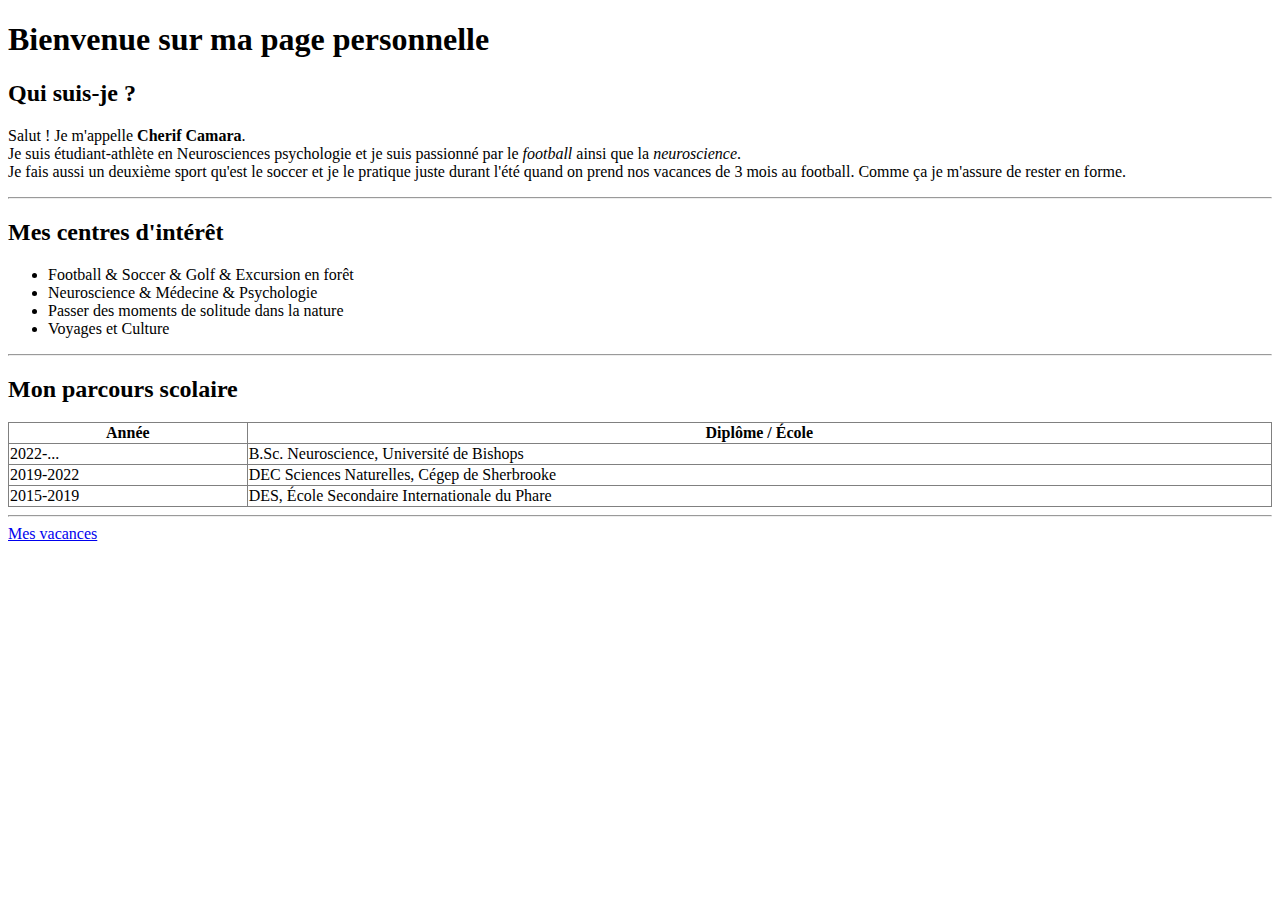
<file: index.html>
<!DOCTYPE html>
<html lang="fr">
    <head>
<meta charset="UTF-8">
  <meta name="author" content="Cherif Camara">
        <title>Checams</title>
    </head>
    <body>
     
  
  <h1>Bienvenue sur ma page personnelle</h1>
  
  <h2>Qui suis-je ?</h2>
  <p>
    Salut ! Je m'appelle <strong>Cherif Camara</strong>.<br>
    Je suis étudiant-athlète en Neurosciences psychologie et je suis passionné par le <em>football</em> ainsi que la <em>neuroscience</em>.<br>
    Je fais aussi un deuxième sport qu'est le soccer et je le pratique juste durant l'été quand on prend nos vacances de 3 mois au football. Comme ça je m'assure de rester en forme.
  </p>
  

    <hr>
  <h2>Mes centres d'intérêt</h2>
  <ul>
    <li>Football &amp; Soccer &amp; Golf &amp; Excursion en forêt</li>
    <li>Neuroscience &amp; Médecine &amp; Psychologie</li>
    <li>Passer des moments de solitude dans la nature</li>
    <li>Voyages et Culture</li>
  </ul>
  

  <hr>
  <h2>Mon parcours scolaire</h2>
  <table border="1" style="width:100%; border-collapse: collapse;">
    <thead>
      <tr>
        <th>Année</th>
        <th>Diplôme / École</th>
      </tr>
    </thead>
    <tbody>
      <tr>
        <td>2022-...</td>
        <td>B.Sc. Neuroscience, Université de Bishops</td>
      </tr>
      <tr>
        <td>2019-2022</td>
        <td>DEC Sciences Naturelles, Cégep de Sherbrooke </td>
      </tr>
      <tr>
        <td>2015-2019</td>
        <td>DES, École Secondaire Internationale du Phare</td>
      </tr>
    </tbody>
  </table>
<hr>
<a href="my_vacations.html"> Mes vacances </a>
</body>
</html>
</file>
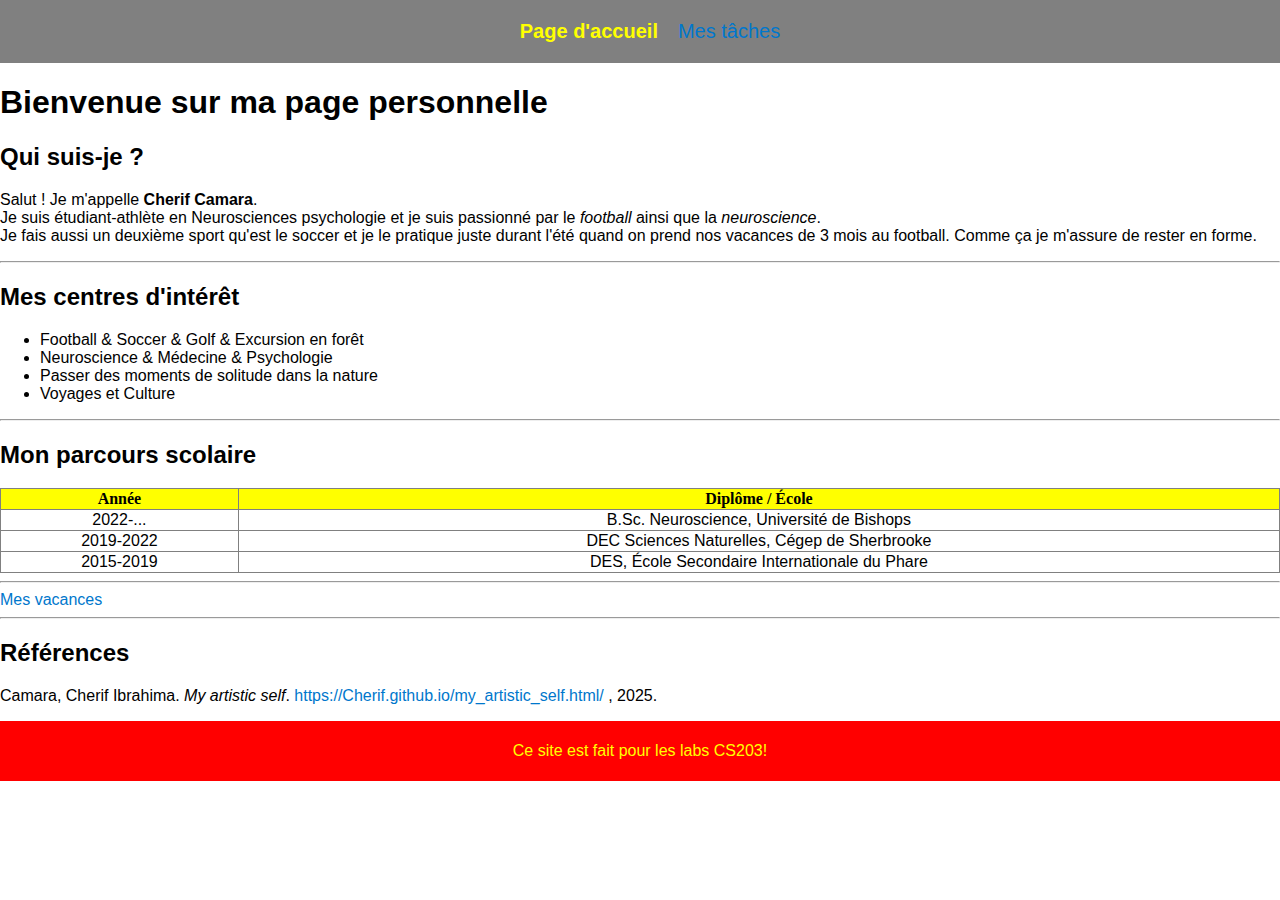
<file: my_site/index.html>
<!DOCTYPE html>
<html lang="fr">
<head>
    <meta charset="UTF-8">
    <meta name="author" content="Cherif Camara">
    <meta name="viewport" content="width=device-width, initial-scale=1.0">
    <title>Checams</title>
    <link rel="stylesheet" href="my_style.css">
</head>
<body>

<div id="main-nav"></div>
<script src="nav.js"></script>
<script>
    const current_path = window.location.pathname.split('/').pop();
    setNav(current_path);
</script>

<div>
    <h1>Bienvenue sur ma page personnelle</h1>

    <h2>Qui suis-je ?</h2>
    <p>
        Salut ! Je m'appelle <strong>Cherif Camara</strong>.<br>
        Je suis étudiant-athlète en Neurosciences psychologie et je suis passionné par le <em>football</em> ainsi que la <em>neuroscience</em>.<br>
        Je fais aussi un deuxième sport qu'est le soccer et je le pratique juste durant l'été quand on prend nos vacances de 3 mois au football. Comme ça je m'assure de rester en forme.
    </p>

    <hr>
    <h2>Mes centres d'intérêt</h2>
    <ul>
        <li>Football &amp; Soccer &amp; Golf &amp; Excursion en forêt</li>
        <li>Neuroscience &amp; Médecine &amp; Psychologie</li>
        <li>Passer des moments de solitude dans la nature</li>
        <li>Voyages et Culture</li>
    </ul>

    <hr>
    <h2>Mon parcours scolaire</h2>
    <table border="1" style="width:100%; border-collapse: collapse;">
        <thead>
            <tr style="background-color: yellow;font-family: Algerian, serif;">
                <th>Année</th>
                <th>Diplôme / École</th>
            </tr>
        </thead>
        <tbody style="text-align: center;">
            <tr>
                <td>2022-...</td>
                <td>B.Sc. Neuroscience, Université de Bishops</td>
            </tr>
            <tr>
                <td>2019-2022</td>
                <td>DEC Sciences Naturelles, Cégep de Sherbrooke</td>
            </tr>
            <tr>
                <td>2015-2019</td>
                <td>DES, École Secondaire Internationale du Phare</td>
            </tr>
        </tbody>
    </table>

    <hr>
    <a href="my_vacations.html">Mes vacances</a>

    <hr>
    <h2>Références</h2>
    <p>
        Camara, Cherif Ibrahima. 
        <i>My artistic self</i>. 
        <a href="my_artistic_self.html" target="_blank">
            https://Cherif.github.io/my_artistic_self.html/
        </a>, 2025.
    </p>

    <footer>
        Ce site est fait pour les labs CS203!
    </footer>
</div>

</body>
</html>
</file>
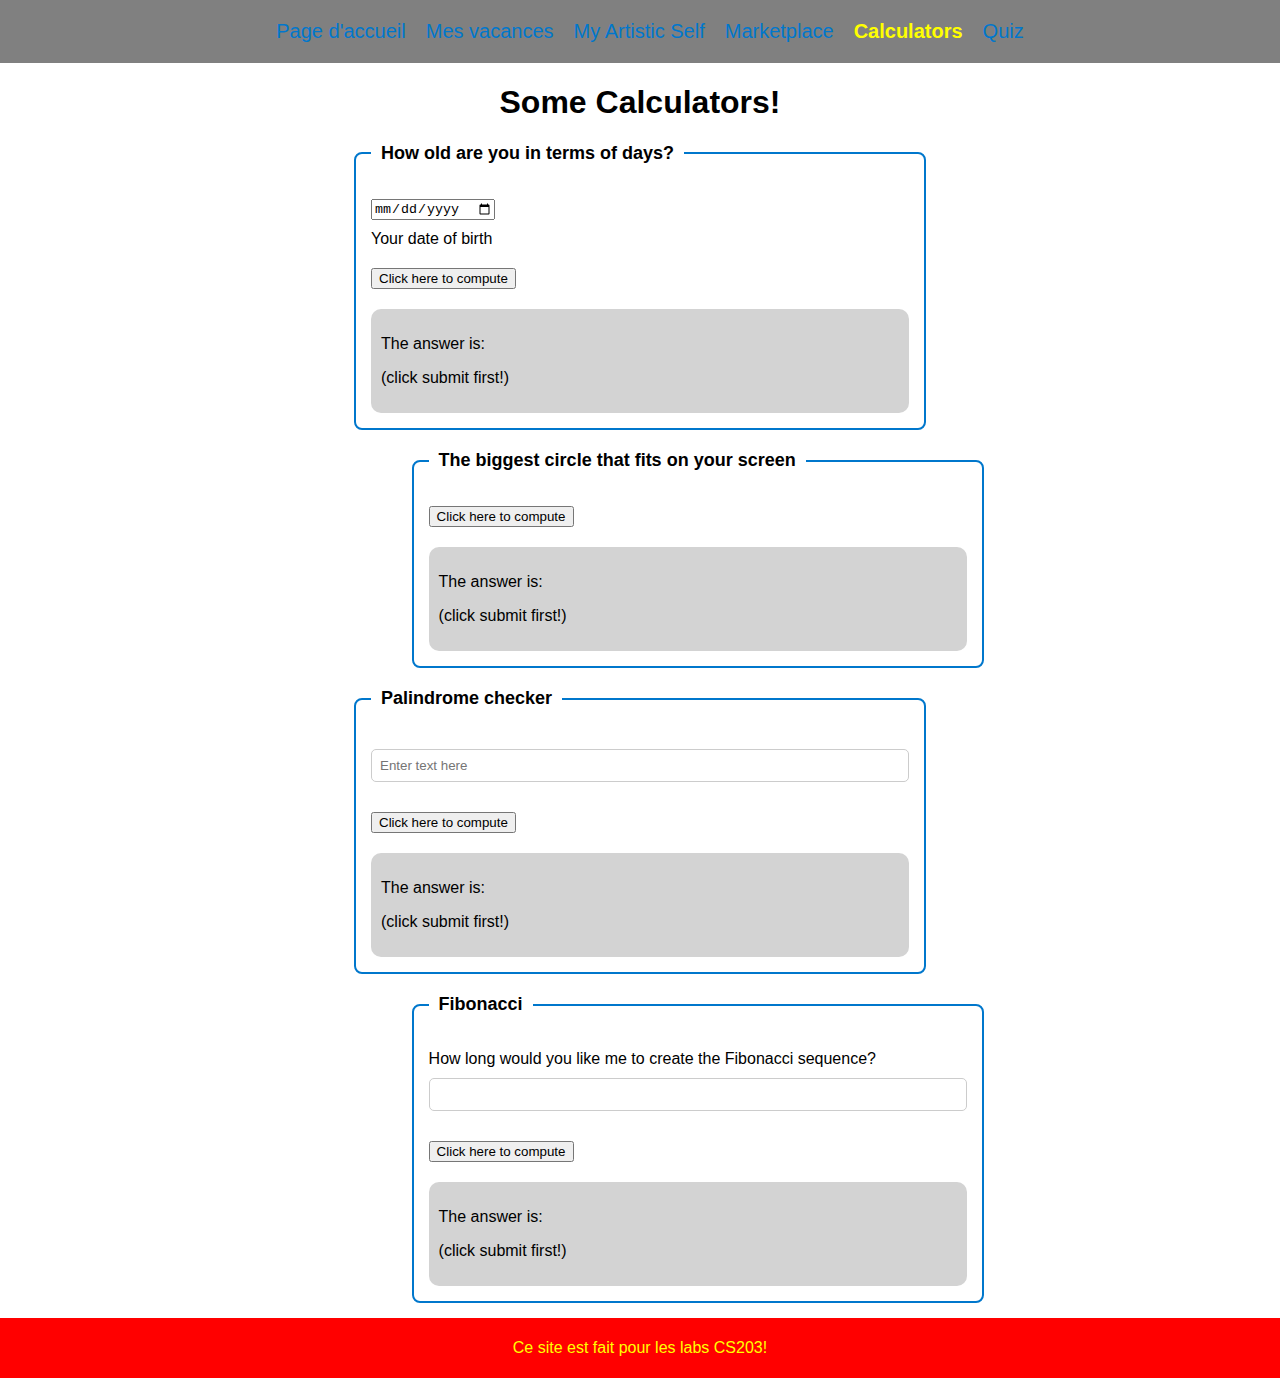
<file: calculators.html>
<!DOCTYPE html>
<html lang="fr">
<head>
  <meta charset="UTF-8">
  <meta name="author" content="Cherif Camara">
  <meta name="viewport" content="width=device-width, initial-scale=1.0">
  <title>Checams – Calculators</title>
  <link rel="stylesheet" href="my_style.css">
  <script src="2-calculator_utils.js"></script>
  <script src="2-calculator.js"></script>
  <style>
    .calculator_div {
      max-width: 45%;
      margin: 0 auto;
    }
    @media screen and (max-width: 800px) {
      .calculator_div {
        max-width: 75%;
      }
    }
    .calculator_div div,
    fieldset {
      margin-top: 20px;
    }
    .answer {
      background-color: LightGray;
      padding: 10px;
      border-radius: 10px;
    }
    .right {
      position: relative;
      left: 10%;
    }
    h1 {
      text-align: center;
    }
    fieldset {
      border: 2px solid #ccc;
      border-radius: 10px;
      padding: 15px;
    }
    legend {
      font-weight: bold;
    }
  </style>
</head>

<body>

<div id="main-nav"></div>
<script src="nav.js"></script>
<script>
    const current_path = window.location.pathname.split('/').pop();
    setNav(current_path);
</script>

<h1>Some Calculators!</h1>

<div class="calculator_div">
    
    <fieldset>
      <legend>How old are you in terms of days?</legend>
      <div>
        <input type="date" id="DOB">
        <label for="DOB">Your date of birth</label>
      </div>
      <div>
        <input type="button" id="submit_days" value="Click here to compute" onclick="compute_days()" />
      </div>
      <div class="answer">
        <p>The answer is:</p>
        <p id="p_answer_days">(click submit first!)</p>
      </div>
    </fieldset>

    <fieldset class="right">
      <legend>The biggest circle that fits on your screen</legend>
      <div>
        <input type="button" id="submit_circle" value="Click here to compute" onclick="compute_circle()" />
      </div>
      <div class="answer">
        <p>The answer is:</p>
        <p id="p_answer_circle">(click submit first!)</p>
      </div>
    </fieldset>

    <fieldset>
      <legend>Palindrome checker</legend>
      <div>
        <input type="text" id="possible_palindrome" placeholder="Enter text here" />
      </div>
      <div>
        <input type="button" id="submit_palindrome" value="Click here to compute" onclick="check_palindrome()" />
      </div>
      <div class="answer">
        <p>The answer is:</p>
        <p id="p_answer_palindrome">(click submit first!)</p>
      </div>
    </fieldset>

    <fieldset class="right">
      <legend>Fibonacci</legend>
      <div>
        <label for="fibo_length">How long would you like me to create the Fibonacci sequence?</label>
        <input type="number" id="fibo_length" />
      </div>
      <div>
        <input type="button" id="submit_fibo" value="Click here to compute" onclick="create_fibo()" />
      </div>
      <div class="answer">
        <p>The answer is:</p>
        <p id="p_answer_fibo">(click submit first!)</p>
      </div>
    </fieldset>
</div>

<footer>
    Ce site est fait pour les labs CS203!
</footer>

</body>
</html>
</file>
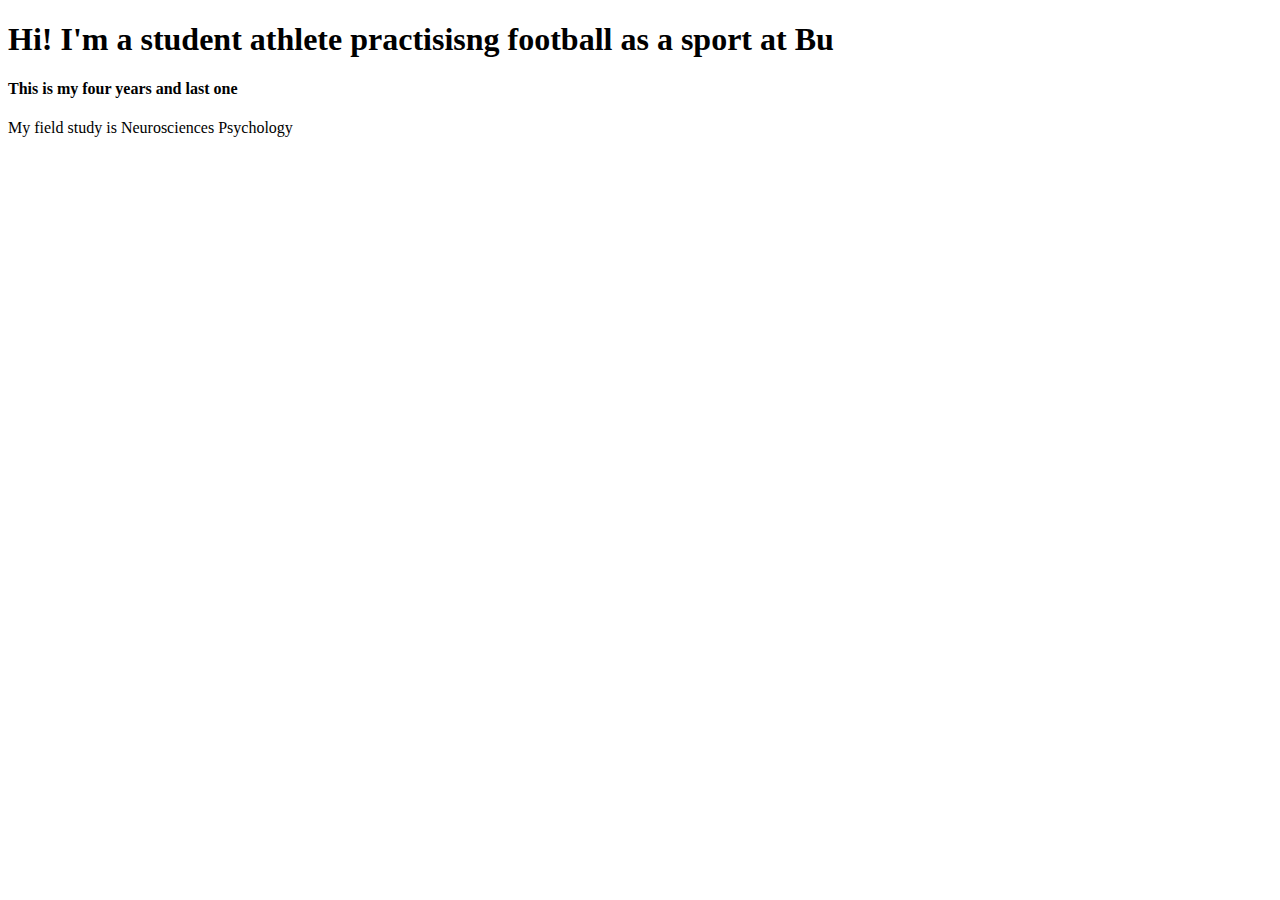
<file: Experiment1.html>
<!DOCTYPE html>
<html>
    <head>
        <title>Cherif Ibrahima Camara</title>
    </head>
    <body>
        <h1>Hi! I'm a student athlete practisisng football as a sport at Bu</h1>
        <h4> This is my four years and last one</h4>
        <p> My field study is Neurosciences Psychology</p>
    </body>
</html>
</file>
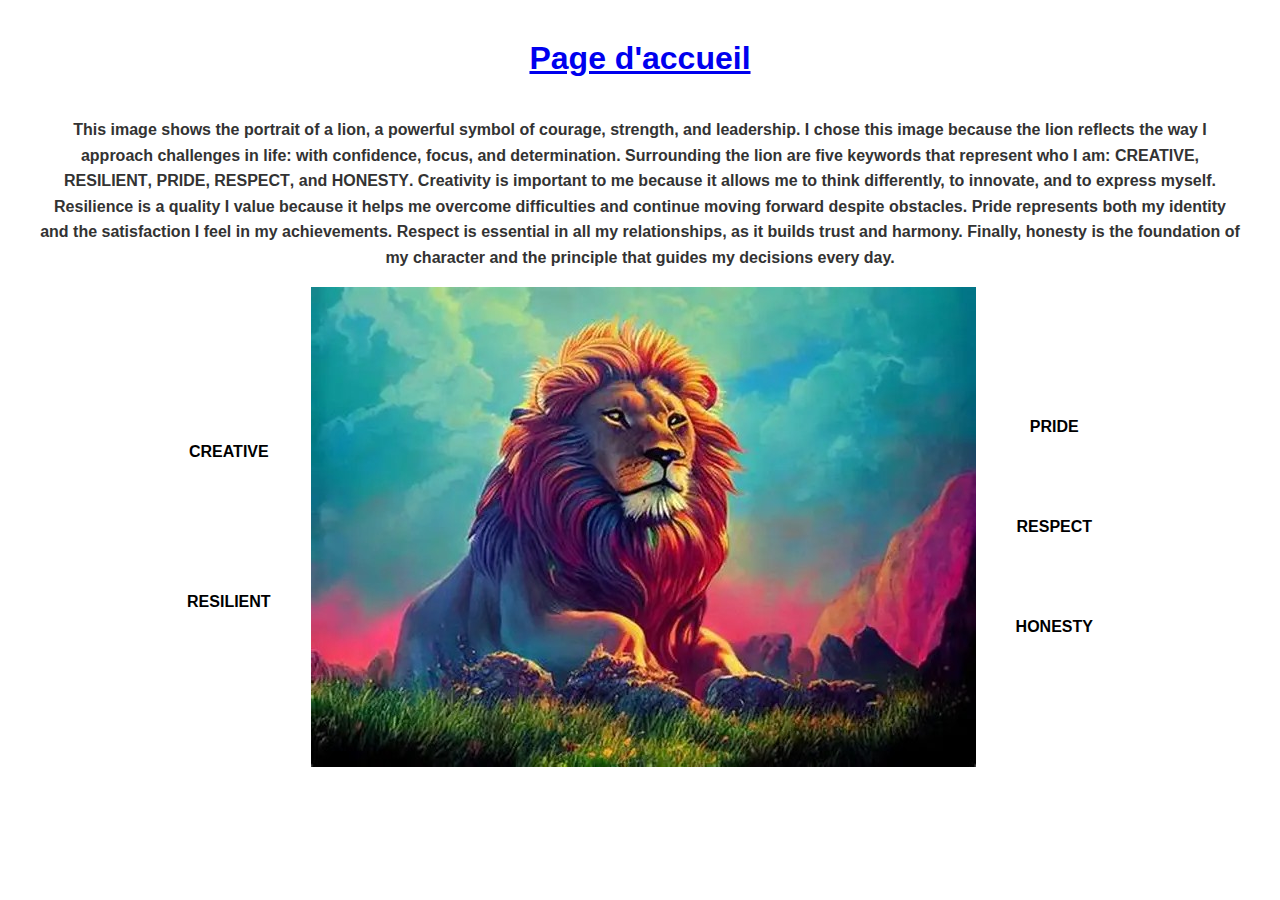
<file: my_artistic_self.html>
<!DOCTYPE html>
<html lang="fr">
    <head>
<meta charset="UTF-8">
  <meta name="author" content="Cherif Camara">
        <title>Checams</title>
     </head>
  <body>
<h1> <a href = "index.html" > Page d'accueil </a> </h1>

<p style="margin-top: 40px; text-align: center; font-family: Arial, sans-serif; color: #333; line-height: 1.6;">This image shows the portrait of a lion, a powerful symbol of courage, strength, and leadership. 
  I chose this image because the lion reflects the way I approach challenges in life: with confidence, 
  focus, and determination. Surrounding the lion are five keywords that represent who I am: 
  <b>CREATIVE</b>, <b>RESILIENT</b>, <b>PRIDE</b>, <b>RESPECT</b>, and <b>HONESTY</b>. 
  Creativity is important to me because it allows me to think differently, to innovate, and to express myself. 
  Resilience is a quality I value because it helps me overcome difficulties and continue moving forward despite obstacles. 
  Pride represents both my identity and the satisfaction I feel in my achievements. 
  Respect is essential in all my relationships, as it builds trust and harmony. 
  Finally, honesty is the foundation of my character and the principle that guides my decisions every day. </p>

</body>
<style>
    body {
      font-family: Arial, sans-serif;
      text-align: center;
      margin: 40px;

  background-image: url("images/lion-wallpaper5.jpg");
      background-repeat: no-repeat;
      background-size: 10%;
      background-position: center;
      background-attachment: fixed;  }

    
    .container {
      display: flex;
      justify-content: center;
      align-items: center;
      gap: 40px; /* espace entre mots et image */
    }

    .col {
      display: flex;
      flex-direction: column;
      justify-content: space-around;
      height: 300px;
    }

   

    p {
      font-weight: bold;
    }
  </style>
</head>
<body>

  <div class="container">
    <!-- Colonne gauche -->
    <div class="col">
      <p>CREATIVE</p>
      <p>RESILIENT</p>
    </div>

    <!-- Image au centre -->
    <img src="images/lion-wallpaper5.jpg" alt="Lion portrait">

    <!-- Colonne droite -->
    <div class="col">
      <p>PRIDE</p>
      <p>RESPECT</p>
      <p>HONESTY</p>
    </div>
  </div>
</html>
</file>
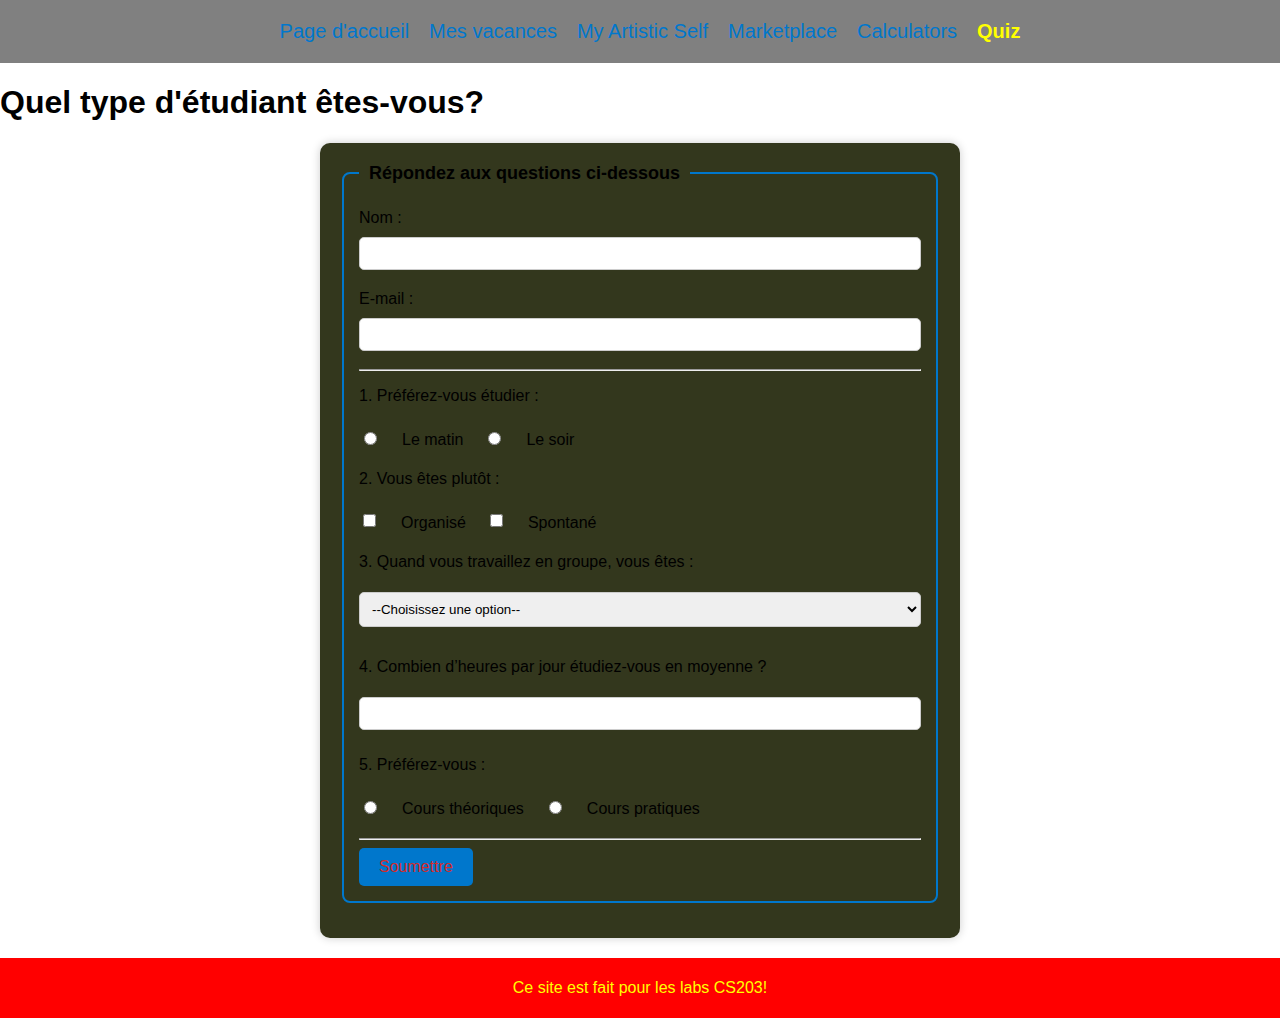
<file: my_form.html>
<!DOCTYPE html>
<html lang="fr">
<head>
    <meta charset="UTF-8">
    <meta name="author" content="Cherif Camara">
    <meta name="viewport" content="width=device-width, initial-scale=1.0">
    <title>Checams – Quiz</title>
    <link rel="stylesheet" href="my_style.css">
</head>
<body>

<div id="main-nav"></div>
<script src="nav.js"></script>
<script>
    const current_path = window.location.pathname.split('/').pop();
    setNav(current_path);
</script>

<div>
    <h1>Quel type d'étudiant êtes-vous?</h1>

    <form id="quiz-form" onsubmit="return validate(event)">
        <fieldset>
            <legend>Répondez aux questions ci-dessous</legend>

            <label for="name">Nom :</label>
            <input type="text" id="name" name="name" required>

            <label for="email">E-mail :</label>
            <input type="email" id="email" name="email" required>

            <hr>

            <p>1. Préférez-vous étudier :</p>
		<div class="choices">
    		<input type="radio" id="q1a" name="q1" value="A" required>
   		 <label for="q1a">Le matin</label>
    		<input type="radio" id="q1b" name="q1" value="B">
    		<label for="q1b">Le soir</label>
		</div>

		<p>2. Vous êtes plutôt :</p>
		<div class="choices">
   		 <input type="checkbox" id="q2a" name="q2" value="A">
    		<label for="q2a">Organisé</label>
    		<input type="checkbox" id="q2b" name="q2" value="B">
   		 <label for="q2b">Spontané</label>
		</div>

            <p>3. Quand vous travaillez en groupe, vous êtes :</p>
            <select id="q3" name="q3" required>
                <option value="">--Choisissez une option--</option>
                <option value="leader">Leader</option>
                <option value="suiveur">Suiveur</option>
                <option value="indépendant">Indépendant</option>
            </select>

            <p>4. Combien d’heures par jour étudiez-vous en moyenne ?</p>
            <input type="number" id="q4" name="q4" min="0" max="12" required>

           <p>5. Préférez-vous :</p>
		<div class="choices">
  		  <input type="radio" id="q5a" name="q5" value="A" required>
    		<label for="q5a">Cours théoriques</label>
    		<input type="radio" id="q5b" name="q5" value="B">
   		 <label for="q5b">Cours pratiques</label>
		</div>
            <hr>
            <button type="submit">Soumettre</button>
        </fieldset>
    </form>

    <footer>
        Ce site est fait pour les labs CS203!
    </footer>
</div>

<script>
    function validate(event) {
        event.preventDefault();
        const name = document.getElementById("name").value.trim();
        const email = document.getElementById("email").value.trim();
        if (!name || !email) {
            alert("Veuillez remplir votre nom et votre e-mail.");
            return false;
        }
        alert("Merci pour vos réponses !");
        return true;
    }
</script>

</body>
</html>
</file>
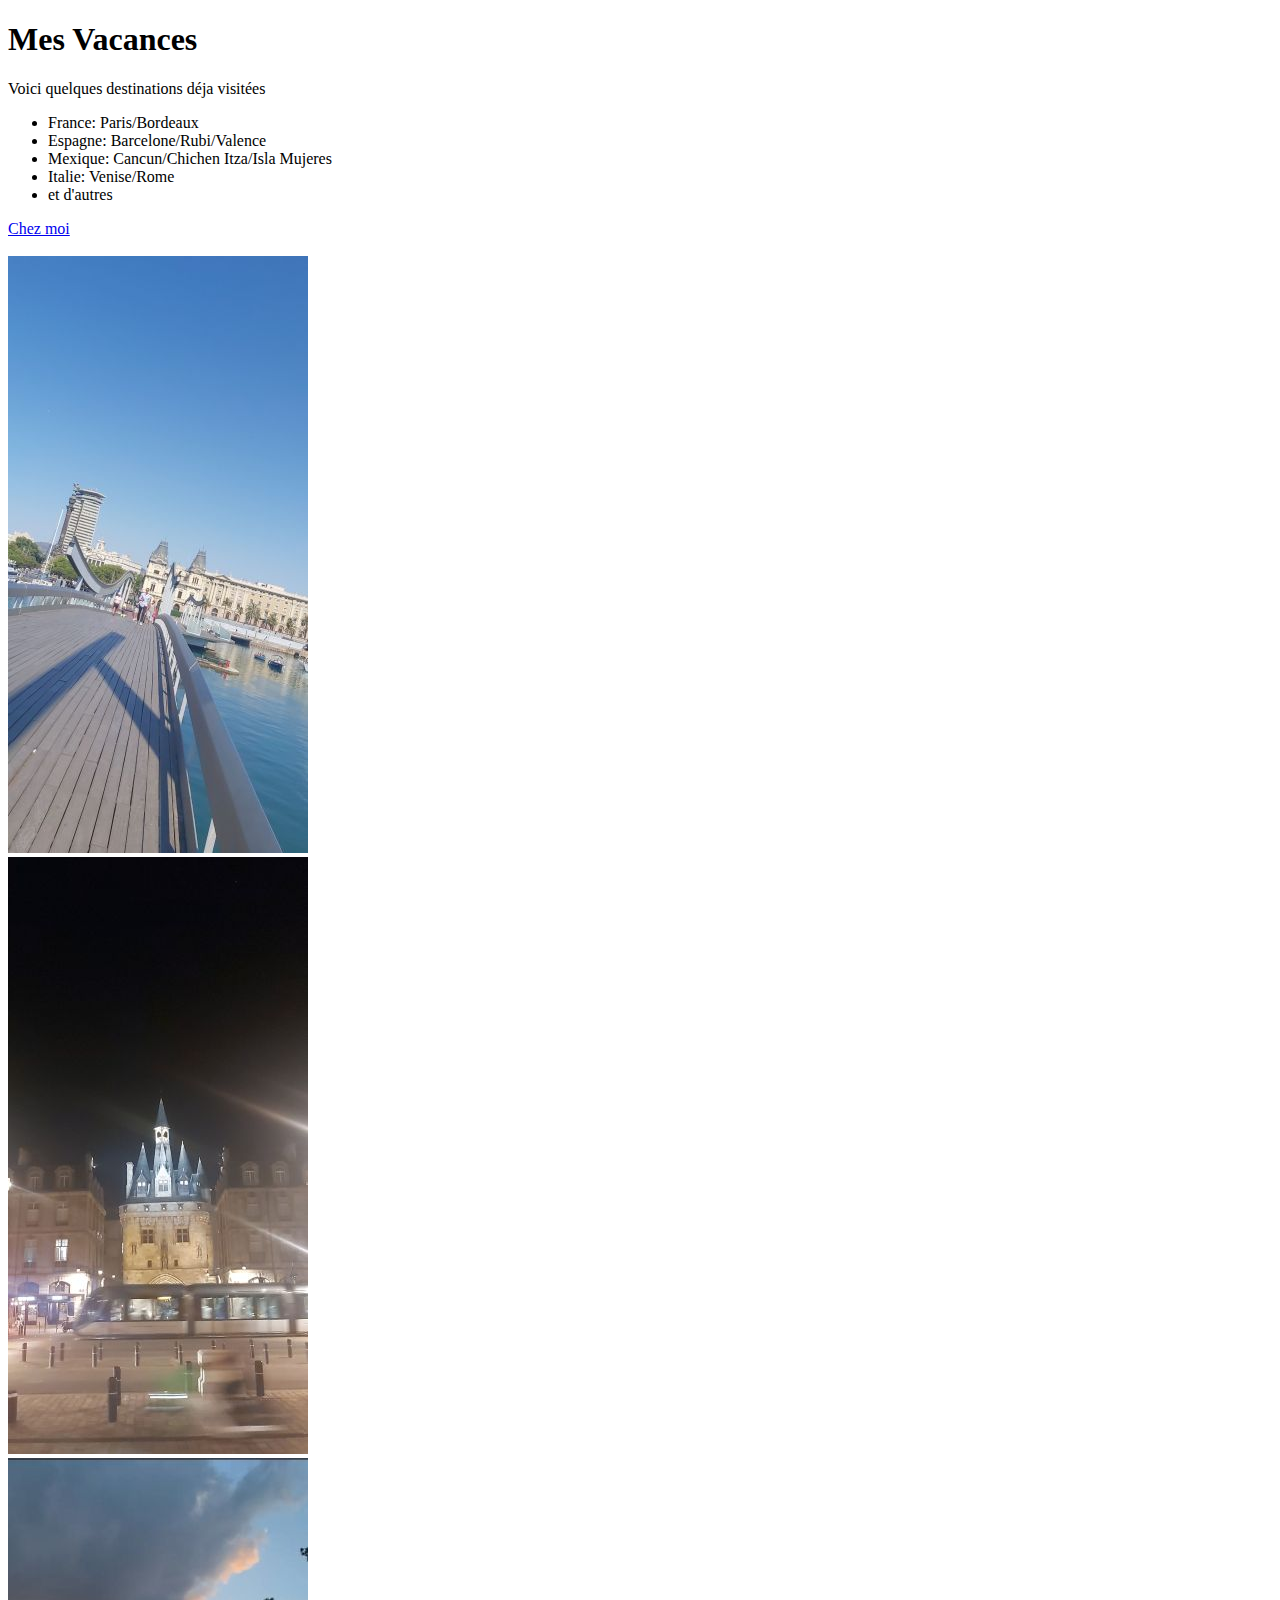
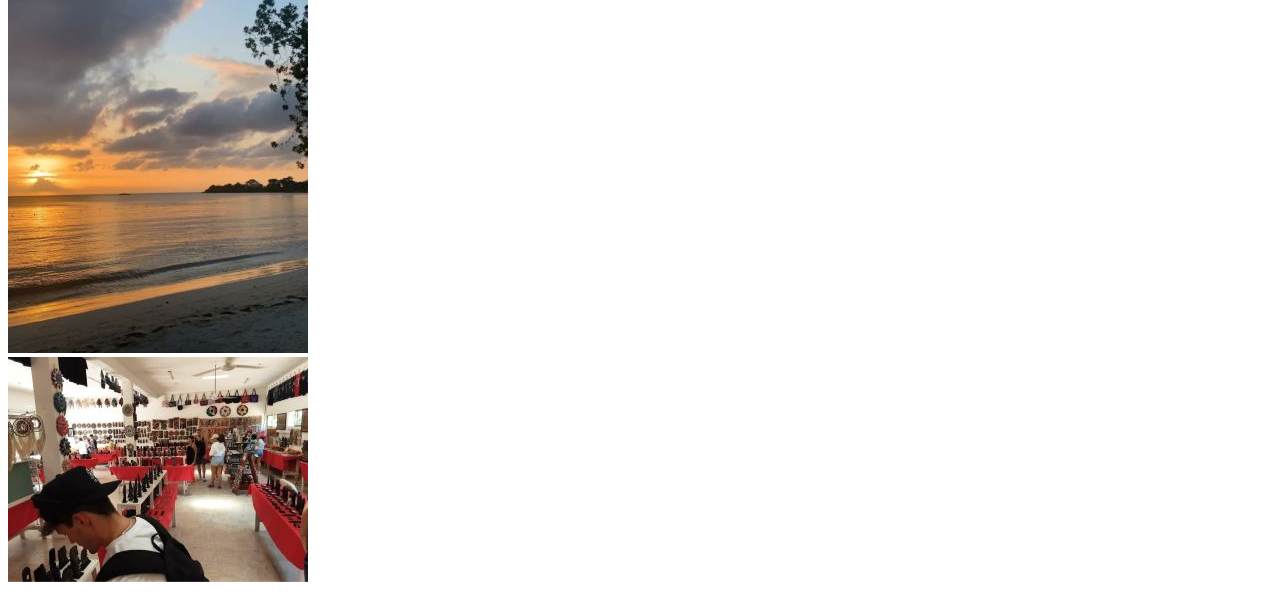
<file: my_vacations.html>
<!DOCTYPE html>
<html lang="fr">
    <head>
<meta charset="UTF-8">
  <meta name="author" content="Cherif Camara">
        <title>Checams</title>
    </head>
    <body>

<h1> Mes Vacances </h1>

<p>Voici quelques destinations déja visitées</p>

<ul>
<li>France: Paris/Bordeaux</li>
<li>Espagne: Barcelone/Rubi/Valence</li>
<li>Mexique: Cancun/Chichen Itza/Isla Mujeres</li>
<li>Italie: Venise/Rome</li>
<li> et d'autres</li>
</ul>

<a href="https://www.google.ca/maps/place/915+Rue+Thibault,+Sherbrooke,+QC+J1H+3B3/@45.3757509,-71.9032579,17z/data=!3m1!4b1!4m6!3m5!1s0x4cb7b32c5d2d6313:0xc1a2f5dac1ba10b4!8m2!3d45.3757509!4d-71.900683!16s%2Fg%2F11v09fykmp?entry=ttu&g_ep=EgoyMDI1MDkxNy4wIKXMDSoASAFQAw%3D%3D"> Chez moi </a>
<br>
<br>
<img src="images/Barcelone.jpg"» alt="Espagne"><br>
<img src="images/Bordeaux.jpg"» alt="France"><br>
<img src="images/Jamaica.jpg"» alt="Jamaique"><br>
<img src="images/Mexico.jpg"» alt="Mexique"><br>

</body>
</html>
</file>
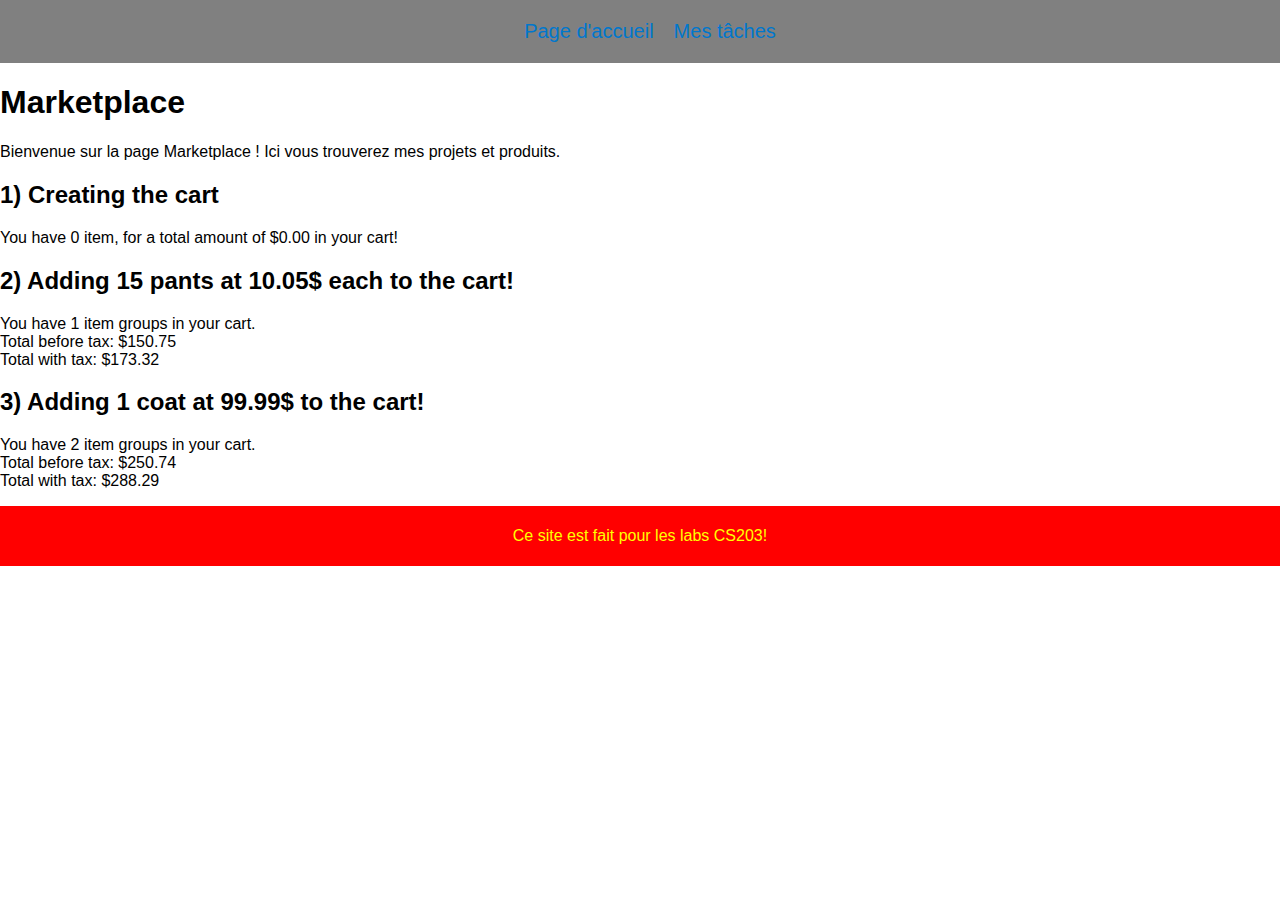
<file: my_site/marketplace.html>
<!DOCTYPE html>
<html lang="fr">
<head>
    <meta charset="UTF-8">
    <meta name="author" content="Cherif Camara">
    <meta name="viewport" content="width=device-width, initial-scale=1.0">
    <title>Checams – Marketplace</title>
    <link rel="stylesheet" href="my_style.css">
</head>
<body>

<div id="main-nav"></div>
<script src="nav.js"></script>
<script>
    const current_path = window.location.pathname.split('/').pop();
    setNav(current_path);
</script>

<div>
    <h1>Marketplace</h1>
    <p>Bienvenue sur la page Marketplace ! Ici vous trouverez mes projets et produits.</p>
    <script src="1-marketplace.js"></script>
</div>

<footer>
    Ce site est fait pour les labs CS203!
</footer>

</body>
</html>
</file>
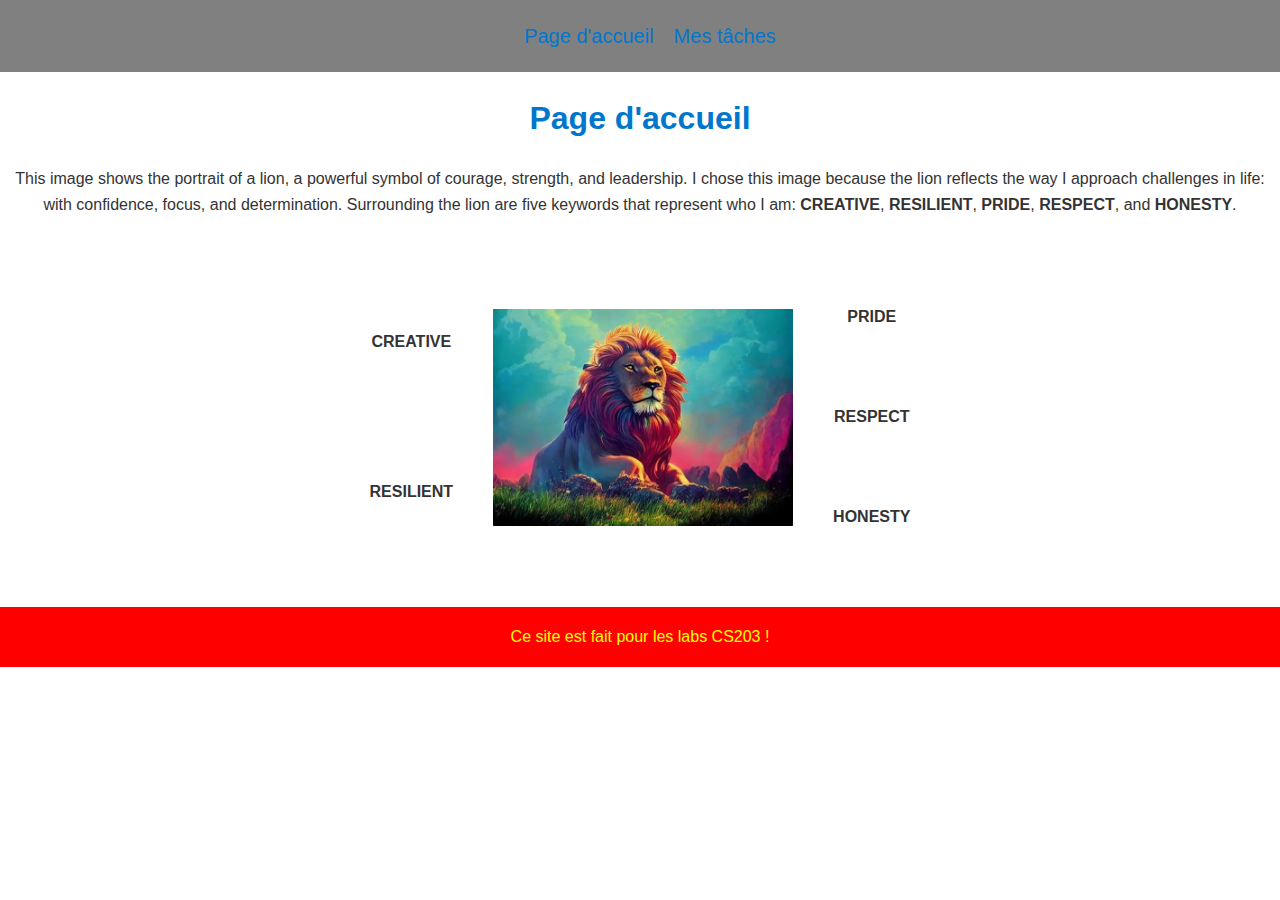
<file: my_site/my_artistic_self.html>
<!DOCTYPE html>
<html lang="fr">
<head>  
  <meta charset="UTF-8">
  <meta name="author" content="Cherif Camara">
  <meta name="viewport" content="width=device-width, initial-scale=1.0">
  <title>Checams – My Artistic Self</title>
  <link rel="stylesheet" href="my_style.css">
  <style>
    body {
      font-family: Arial, sans-serif;
      text-align: center;
      margin: 40px;
      color: #333;
      line-height: 1.6;
    }
    .container {
      display: flex;
      justify-content: center;
      align-items: center;
      gap: 40px;
      margin-top: 50px;
    }
    .col {
      display: flex;
      flex-direction: column;
      justify-content: space-around;
      height: 300px;
    }
    .col p {
      font-weight: bold;
      margin: 10px 0;
    }
    footer {
      margin-top: 40px;
    }
  </style>
</head>

<body>

<div id="main-nav"></div>
<script src="nav.js"></script>
<script>
    const current_path = window.location.pathname.split('/').pop();
    setNav(current_path);
</script>

<h1><a href="index.html">Page d'accueil</a></h1>

<p>
    This image shows the portrait of a lion, a powerful symbol of courage, strength, and leadership.
    I chose this image because the lion reflects the way I approach challenges in life: with confidence,
    focus, and determination. Surrounding the lion are five keywords that represent who I am:
    <b>CREATIVE</b>, <b>RESILIENT</b>, <b>PRIDE</b>, <b>RESPECT</b>, and <b>HONESTY</b>.
</p>

<div class="container">
    <div class="col">
      <p>CREATIVE</p>
      <p>RESILIENT</p>
    </div>

    <img src="images/lion-wallpaper5.jpg" alt="Lion portrait" width="300">

    <div class="col">
      <p>PRIDE</p>
      <p>RESPECT</p>
      <p>HONESTY</p>
    </div>
</div>

<footer>
    Ce site est fait pour les labs CS203 !
</footer>

</body>
</html>
</file>
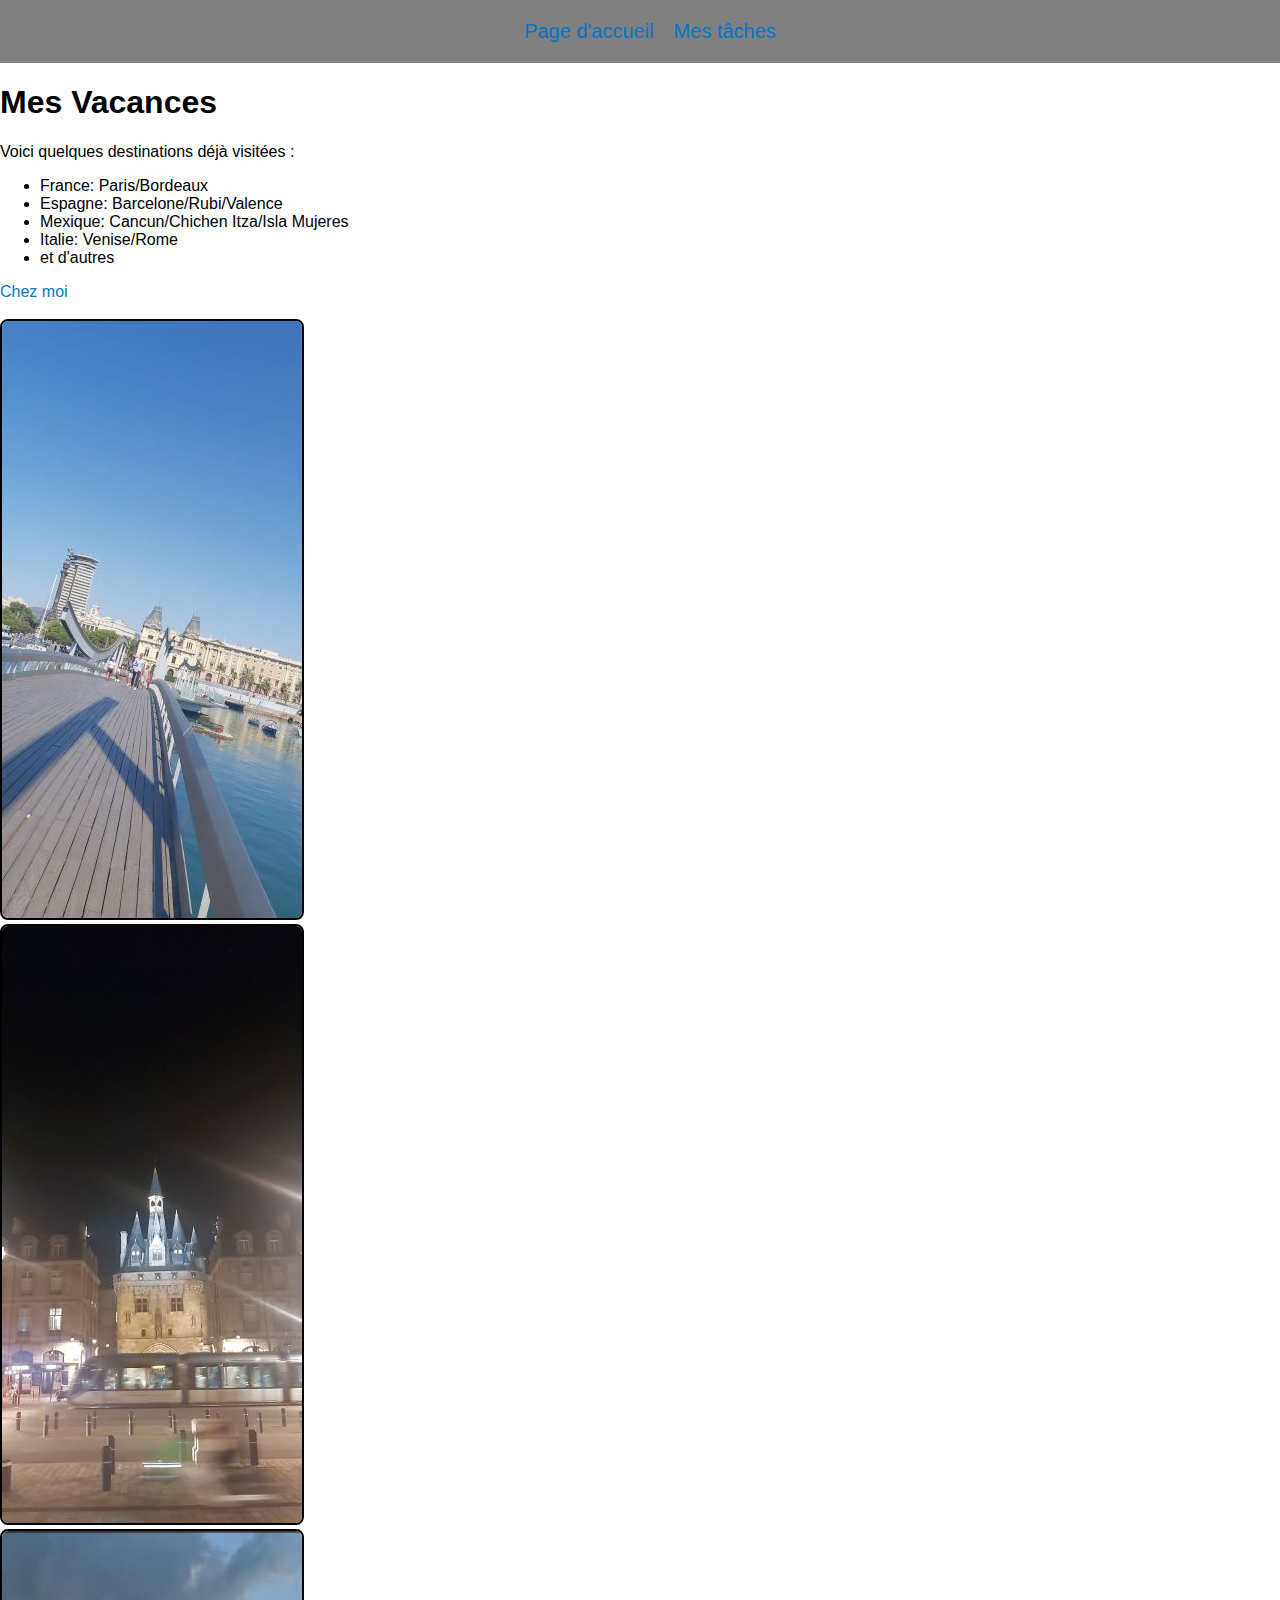
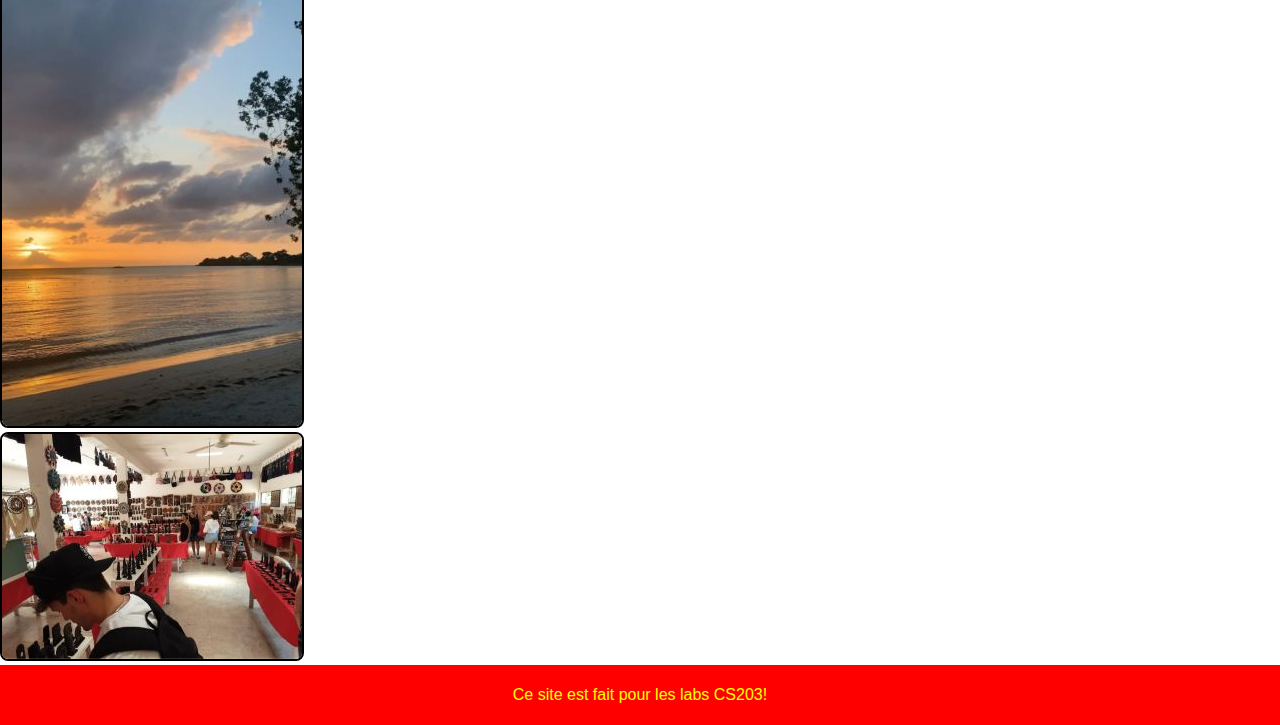
<file: my_site/my_vacations.html>
<!DOCTYPE html>
<html lang="fr">
<head>
    <meta charset="UTF-8">
    <meta name="author" content="Cherif Camara">
    <meta name="viewport" content="width=device-width, initial-scale=1.0">
    <title>Checams – Mes Vacances</title>
    <link rel="stylesheet" href="my_style.css">
</head>
<body>

<div id="main-nav"></div>
<script src="nav.js"></script>
<script>
    const current_path = window.location.pathname.split('/').pop();
    setNav(current_path);
</script>

<div>
    <h1>Mes Vacances</h1>

    <p>Voici quelques destinations déjà visitées :</p>

    <ul>
        <li>France: Paris/Bordeaux</li>
        <li>Espagne: Barcelone/Rubi/Valence</li>
        <li>Mexique: Cancun/Chichen Itza/Isla Mujeres</li>
        <li>Italie: Venise/Rome</li>
        <li>et d'autres</li>
    </ul>

    <a href="https://www.google.ca/maps/place/915+Rue+Thibault,+Sherbrooke,+QC+J1H+3B3/@45.3757509,-71.9032579,17z" target="_blank">Chez moi</a>
    <br><br>

    <img style="border: 2px solid black; border-radius: 8px;" src="images/Barcelone.jpg" alt="Espagne"><br>
    <img style="border: 2px solid black; border-radius: 8px;" src="images/Bordeaux.jpg" alt="France"><br>
    <img style="border: 2px solid black; border-radius: 8px;" src="images/Jamaica.jpg" alt="Jamaïque"><br>
    <img style="border: 2px solid black; border-radius: 8px;" src="images/Mexico.jpg" alt="Mexique"><br>

    <footer>
        Ce site est fait pour les labs CS203!
    </footer>
</div>

</body>
</html>
</file>
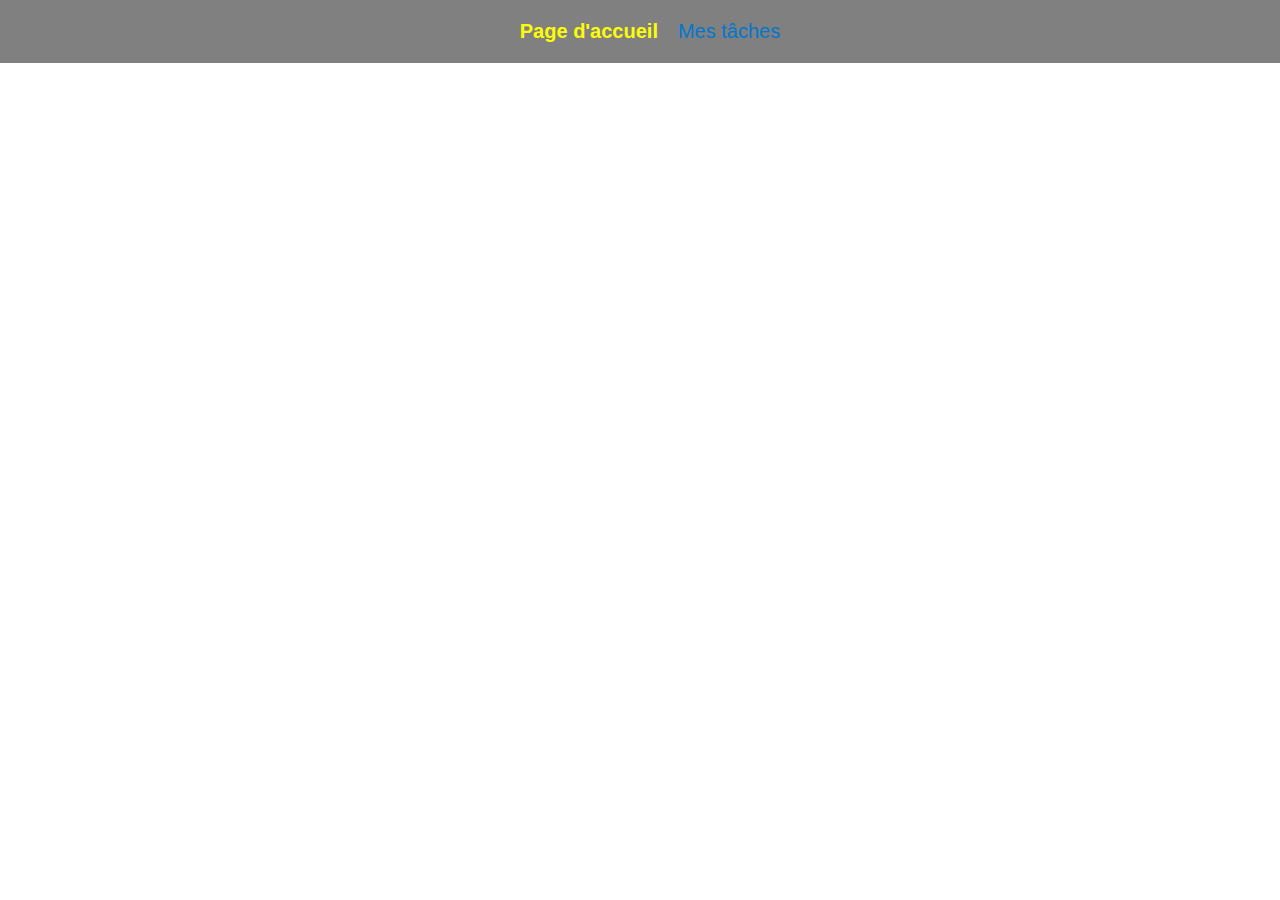
<file: my_site/nav.html>
<!DOCTYPE html>
<html lang="fr">
<head>
  <meta charset="UTF-8">
  <meta name="author" content="Cherif Camara">
  <meta name="viewport" content="width=device-width, initial-scale=1.0">
  <title>Navigation</title>
  <link rel="stylesheet" href="my_style.css">
</head>
<body>

<nav>
  <ul>
    <li><a href="index.html" class="current_page">Page d'accueil</a></li>
    <li><a href="to-do.html">Mes tâches</a></li>
  </ul>
</nav>

</body>
</html>
</file>
<file: my_site/my_style.css>
/* ---------------------- LIENS ---------------------- */
a:link {
  color: #0077cc;
  text-decoration: none;
}

a:visited {
  color: #551a8b;
}

a:hover {
  color: #ff6600;
  text-decoration: underline;
}

a:active {
  color: red;
}

/* ---------------------- FOOTER ---------------------- */
footer {
  background-color: red;
  color: yellow;
  height: 60px;
  line-height: 60px;
  display: flex;
  justify-content: center;
  align-items: center;
}

/* ---------------------- BODY ---------------------- */
.body_wrapper {
  min-height: 100%;
  box-sizing: border-box;
  display: flex;
  flex-direction: column;
}

html, body {
  box-sizing: border-box;
  height: 100%;
  margin: 0;
  font-family: Arial, sans-serif;
}

/* ---------------------- NAVIGATION ---------------------- */
nav {
  background-color: grey;
  padding: 10px;
  width: 100%;
}

nav ul {
  list-style: none;
  margin: 0;
  padding: 0;
  display: flex;
  justify-content: center;
  flex-wrap: wrap;
}

nav li {
  margin: 10px;
}

nav a {
  color: red; /* couleur par défaut des liens */
  text-decoration: none;
  font-size: 20px;
  font-weight: 500;
  border-bottom: 2px solid transparent;
  transition: color 0.3s, border-bottom 0.3s;
}

nav a:hover {
  color: blue; /* couleur au survol */
  border-bottom: 2px solid #ff6600;
}

nav a.current_page {
  color: yellow; /* couleur de la page actuelle */
  font-weight: bold;
}

/* ---------------------- SCROLLBAR ---------------------- */
::-webkit-scrollbar {
  width: 12px;
}

::-webkit-scrollbar-track {
  background: #222;
}

::-webkit-scrollbar-thumb {
  background: #ff6600;
  border-radius: 6px;
}

::-webkit-scrollbar-thumb:hover {
  background: #e65c00;
}

/* ---------------------- FORMULAIRE ---------------------- */
form {
  max-width: 600px;
  margin: 20px auto;
  padding: 20px;
  background-color: #f2f2f2;
  border-radius: 10px;
  box-shadow: 0px 0px 10px rgba(0,0,0,0.2);
  text-align: left;
}

form h1 {
  text-align: center;
  margin-bottom: 20px;
}

fieldset {
  border: 2px solid #0077cc;
  border-radius: 8px;
  padding: 15px;
  margin-bottom: 15px;
}

legend {
  font-weight: bold;
  font-size: 18px;
  padding: 0 10px;
}

label {
  display: block;
  margin: 10px 0 5px;
  font-weight: 500;
}

input[type="text"],
input[type="email"],
input[type="number"] {
  width: 100%;
  padding: 8px;
  margin-bottom: 10px;
  border-radius: 5px;
  border: 1px solid #ccc;
}

input[type="submit"],
button {
  padding: 10px 20px;
  background-color: #0077cc;
  color: white;
  border: none;
  border-radius: 5px;
  cursor: pointer;
  font-size: 16px;
}

input[type="submit"]:hover,
button:hover {
  background-color: #005fa3;
}

.choices {
  display: flex;
  gap: 20px;
  flex-wrap: wrap;
  margin-bottom: 15px;
  align-items: center;
}

.choices input {
  margin-right: 5px;
}

/* ---------------------- CARROUSEL ---------------------- */
.diaporama {
  max-width: 600px;
  margin: 20px auto;
  position: relative;
}

.slideshow_img {
  display: none;
}

.slideshow_img img {
  width: 100%;
  height: auto;
}

/* Boutons Previous / Next */
#prev, #next {
  position: absolute;
  top: 50%;
  transform: translateY(-50%);
  font-size: 24px;
  color: white;
  text-shadow: 0px 0px 5px rgba(0,0,0,0.7);
  padding: 5px;
  cursor: pointer;
  background-color: rgba(0,0,0,0.2);
  border-radius: 5px;
  user-select: none;
}

#prev { left: 10px; }
#next { right: 10px; }

/* Responsive pour petits écrans */
@media screen and (max-width: 600px) {
  #prev, #next {
    font-size: 18px;
    padding: 3px;
  }

  .diaporama {
    max-width: 100%;
  }

  form {
    padding: 15px;
    margin: 10px;
  }
}
</file>
<file: my_style.css>
/* ---------------------- FORMULAIRES ---------------------- */
input[type="text"],
input[type="email"],
input[type="number"],
select {
    padding: 8px;
    width: 100%;
    margin: 5px 0 15px 0;
    border-radius: 5px;
    border: 1px solid #ccc;
    box-sizing: border-box;
}

.choices {
    display: flex;
    flex-wrap: wrap;
    gap: 15px;
    margin-bottom: 15px;
}

/* ---------------------- LIENS ---------------------- */
a:link {
  color: #0077cc;
  text-decoration: none;
}

a:visited {
  color: #551a8b;
}

a:hover {
  color: #eae6e4;
  text-decoration: underline;
}

a:active {
  color: red;
}

/* ---------------------- FOOTER ---------------------- */
footer {
  background-color: red;
  color: yellow;
  height: 60px;
  line-height: 60px;
  display: flex;
  justify-content: center;
  align-items: center;
}

/* ---------------------- BODY ---------------------- */
.body_wrapper {
  min-height: 100%;
  box-sizing: border-box;
  display: flex;
  flex-direction: column;
}

html, body {
  box-sizing: border-box;
  height: 100%;
  margin: 0;
  font-family: Arial, sans-serif;
}

/* ---------------------- NAVIGATION ---------------------- */
nav {
  background-color: grey;
  padding: 10px;
  width: 100%;
}

nav ul {
  list-style: none;
  margin: 0;
  padding: 0;
  display: flex;
  justify-content: center;
  flex-wrap: wrap;
}

nav li {
  margin: 10px;
}

nav a {
  color: red; /* couleur par défaut des liens */
  text-decoration: none;
  font-size: 20px;
  font-weight: 500;
  border-bottom: 2px solid transparent;
  transition: color 0.3s, border-bottom 0.3s;
}

nav a:hover {
  color: blue; /* couleur au survol */
  border-bottom: 2px solid #ff6600;
}

nav a.current_page {
  color: yellow; /* couleur de la page actuelle */
  font-weight: bold;
}

/* ---------------------- SCROLLBAR ---------------------- */
::-webkit-scrollbar {
  width: 12px;
}

::-webkit-scrollbar-track {
  background: #222;
}

::-webkit-scrollbar-thumb {
  background: #ff6600;
  border-radius: 6px;
}

::-webkit-scrollbar-thumb:hover {
  background: #e65c00;
}

/* ---------------------- FORMULAIRE ---------------------- */
form {
  max-width: 600px;
  margin: 20px auto;
  padding: 20px;
  background-color: #33371d;
  border-radius: 10px;
  box-shadow: 0px 0px 10px rgba(0,0,0,0.2);
  text-align: left;
}

form h1 {
  text-align: center;
  margin-bottom: 20px;
}

fieldset {
  border: 2px solid #0077cc;
  border-radius: 8px;
  padding: 15px;
  margin-bottom: 15px;
}

legend {
  font-weight: bold;
  font-size: 18px;
  padding: 0 10px;
}

label {
  display: block;
  margin: 10px 0 5px;
  font-weight: 500;
}

input[type="text"],
input[type="email"],
input[type="number"] {
  width: 100%;
  padding: 8px;
  margin-bottom: 10px;
  border-radius: 5px;
  border: 1px solid #ccc;
}

input[type="submit"],
button {
  padding: 10px 20px;
  background-color: #0077cc;
  color: rgb(212, 43, 43);
  border: none;
  border-radius: 5px;
  cursor: pointer;
  font-size: 16px;
}

input[type="submit"]:hover,
button:hover {
  background-color: #005fa3;
}

.choices {
  display: flex;
  gap: 20px;
  flex-wrap: wrap;
  margin-bottom: 15px;
  align-items: center;
}

.choices input {
  margin-right: 5px;
}

/* ---------------------- CARROUSEL ---------------------- */
.diaporama {
  max-width: 600px;
  margin: 20px auto;
  position: relative;
}

.slideshow_img {
  display: none;
}

.slideshow_img img {
  width: 100%;
  height: auto;
}

/* Boutons Previous / Next */
#prev, #next {
  position: absolute;
  top: 50%;
  transform: translateY(-50%);
  font-size: 24px;
  color: white;
  text-shadow: 0px 0px 5px rgba(0,0,0,0.7);
  padding: 5px;
  cursor: pointer;
  background-color: rgba(0,0,0,0.2);
  border-radius: 5px;
  user-select: none;
}

#prev { left: 10px; }
#next { right: 10px; }

/* Responsive pour petits écrans */
@media screen and (max-width: 600px) {
  #prev, #next {
    font-size: 18px;
    padding: 3px;
  }

  .diaporama {
    max-width: 100%;
  }

  form {
    padding: 15px;
    margin: 10px;
  }
}

/* Smooth scroll pour bouton "Commencer la lecture" */
  
   html {
            scroll-behavior: smooth;
        }
  #articles {
            scroll-margin-top: 70px; /* utile si tu as un menu fixe */
        }

  .hero-button {
            display: inline-block;
            padding: 10px 20px;
            margin-top: 20px;
            background-color: #d8e0c8;
            color: rgb(207, 25, 25);
            text-decoration: none;
            border-radius: 5px;
        }

        .hero-button:hover {
            background-color: #0056b3;
        }
        
  a.add-article:hover {
    color: blue; 
 }
</file>
